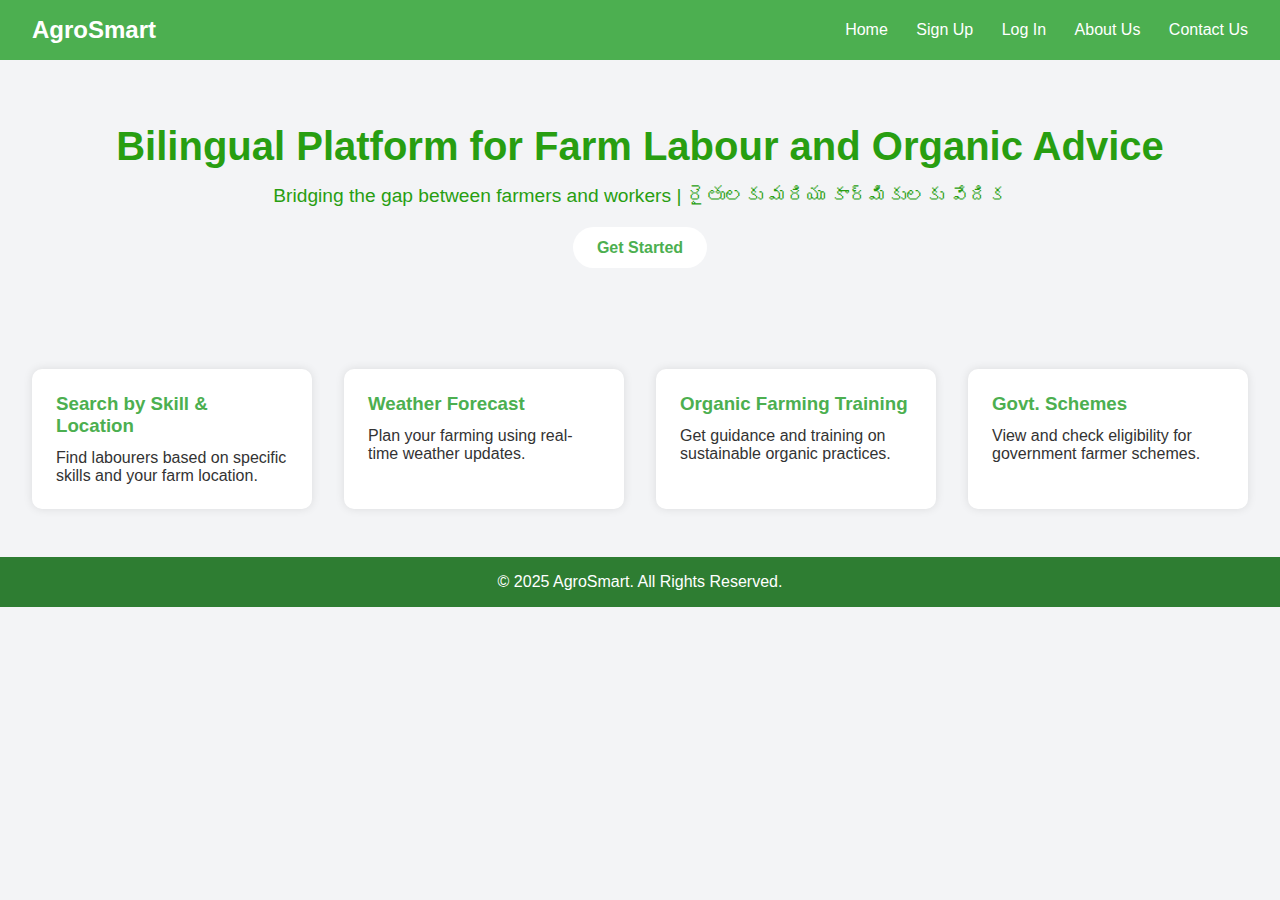
<file: index.html>
<!DOCTYPE html>
<html lang="en">
<head>
  <meta charset="UTF-8" />
  <meta name="viewport" content="width=device-width, initial-scale=1.0"/>
  <title>AgroSmart - Home</title>
  <link rel="stylesheet" href="style.css" />
</head>
<body>
  <header>
    <div class="logo">AgroSmart</div>
    <nav>
      <a href="index.html">Home</a>
      <a href="signup.html">Sign Up</a>
      <a href="login.html">Log In</a>
      <a href="about.html">About Us</a>
      <a href="contact.html">Contact Us</a>
    </nav>
  </header>

  <section class="hero">
    <h1>Bilingual Platform for Farm Labour and Organic Advice</h1>
    <p>Bridging the gap between farmers and workers | రైతులకు మరియు కార్మికులకు వేదిక</p>
    <a href="signup.html" class="btn">Get Started</a>
  </section>

  <section class="features">
    <div class="feature-card">
      <h3>Search by Skill & Location</h3>
      <p>Find labourers based on specific skills and your farm location.</p>
    </div>
    <div class="feature-card">
      <h3>Weather Forecast</h3>
      <p>Plan your farming using real-time weather updates.</p>
    </div>
    <div class="feature-card">
      <h3>Organic Farming Training</h3>
      <p>Get guidance and training on sustainable organic practices.</p>
    </div>
    <div class="feature-card">
      <h3>Govt. Schemes</h3>
      <p>View and check eligibility for government farmer schemes.</p>
    </div>
  </section>

  <footer>
    <p>&copy; 2025 AgroSmart. All Rights Reserved.</p>
  </footer>
</body>
</html>
</file>
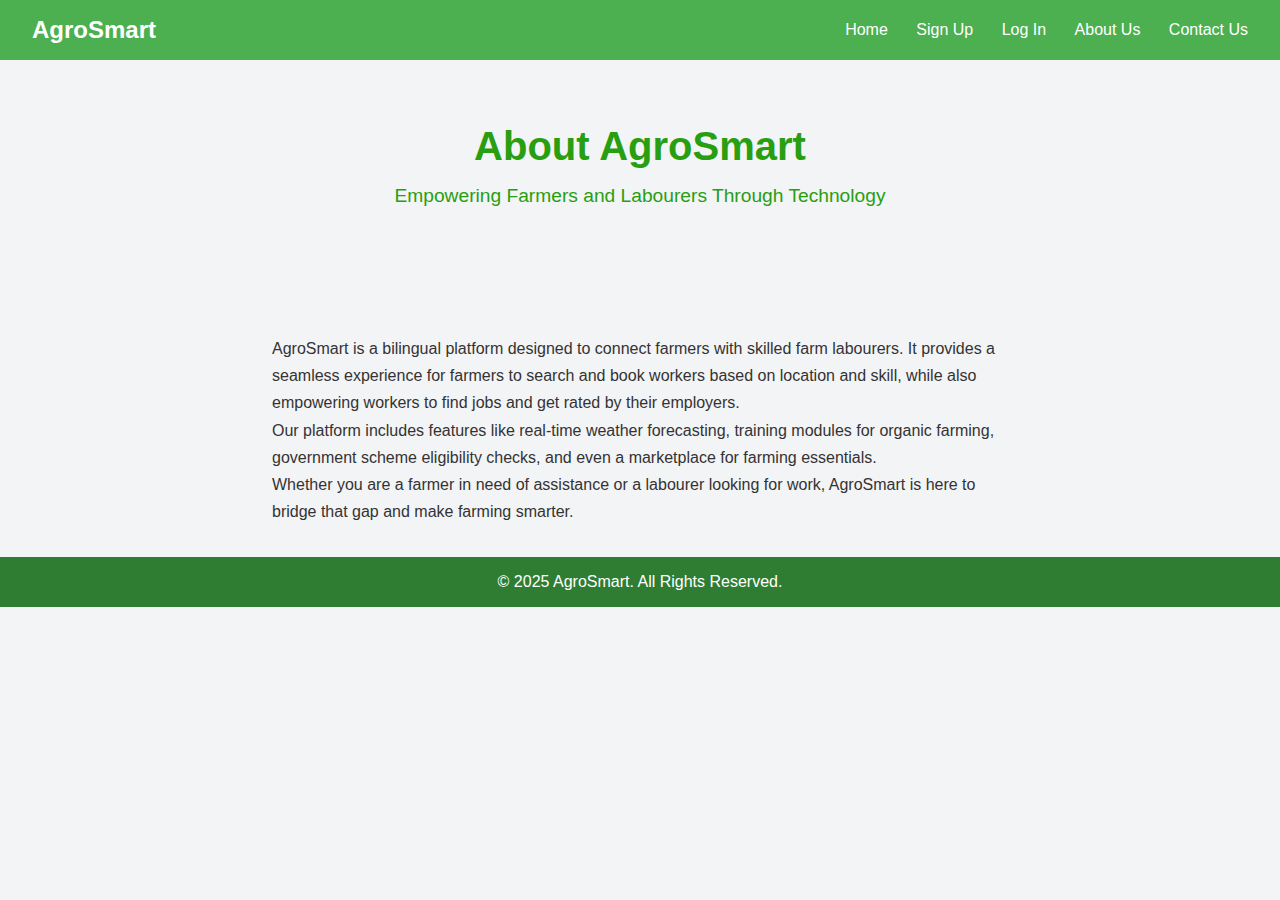
<file: about.html>
<!DOCTYPE html>
<html lang="en">
<head>
  <meta charset="UTF-8" />
  <meta name="viewport" content="width=device-width, initial-scale=1.0"/>
  <title>About Us - AgroSmart</title>
  <link rel="stylesheet" href="style.css" />
</head>
<body>
  <header>
    <div class="logo">AgroSmart</div>
    <nav>
      <a href="index.html">Home</a>
      <a href="signup.html">Sign Up</a>
      <a href="login.html">Log In</a>
      <a href="about.html">About Us</a>
      <a href="contact.html">Contact Us</a>
    </nav>
  </header>

  <section class="hero">
    <h1>About AgroSmart</h1>
    <p>Empowering Farmers and Labourers Through Technology</p>
  </section>

  <section style="padding: 2rem; max-width: 800px; margin: auto; line-height: 1.7;">
    <p>
      AgroSmart is a bilingual platform designed to connect farmers with skilled farm labourers. 
      It provides a seamless experience for farmers to search and book workers based on location 
      and skill, while also empowering workers to find jobs and get rated by their employers.
    </p>
    <p>
      Our platform includes features like real-time weather forecasting, training modules for 
      organic farming, government scheme eligibility checks, and even a marketplace for 
      farming essentials.
    </p>
    <p>
      Whether you are a farmer in need of assistance or a labourer looking for work, 
      AgroSmart is here to bridge that gap and make farming smarter.
    </p>
  </section>

  <footer>
    <p>&copy; 2025 AgroSmart. All Rights Reserved.</p>
  </footer>
</body>
</html>
</file>
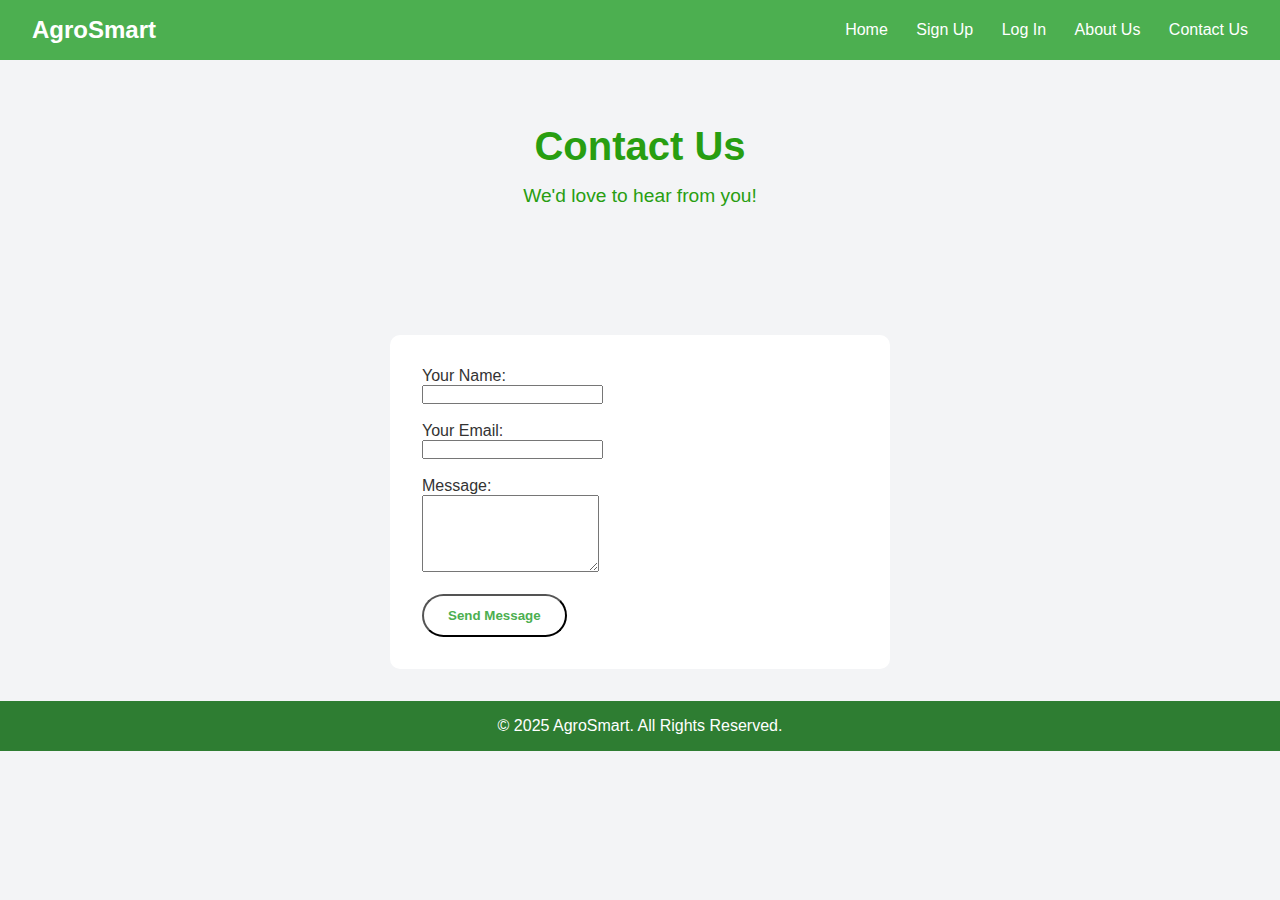
<file: contact.html>
<!DOCTYPE html>
<html lang="en">
<head>
  <meta charset="UTF-8" />
  <meta name="viewport" content="width=device-width, initial-scale=1.0"/>
  <title>Contact Us - AgroSmart</title>
  <link rel="stylesheet" href="style.css" />
</head>
<body>
  <header>
    <div class="logo">AgroSmart</div>
    <nav>
      <a href="index.html">Home</a>
      <a href="signup.html">Sign Up</a>
      <a href="login.html">Log In</a>
      <a href="about.html">About Us</a>
      <a href="contact.html">Contact Us</a>
    </nav>
  </header>

  <section class="hero">
    <h1>Contact Us</h1>
    <p>We'd love to hear from you!</p>
  </section>

  <section style="padding: 2rem;">
    <form style="max-width: 500px; margin: auto; background: white; padding: 2rem; border-radius: 10px;">
      <label for="name">Your Name:</label><br/>
      <input type="text" id="name" name="name" required><br/><br/>

      <label for="email">Your Email:</label><br/>
      <input type="email" id="email" name="email" required><br/><br/>

      <label for="message">Message:</label><br/>
      <textarea id="message" name="message" rows="5" required></textarea><br/><br/>

      <button class="btn" type="submit">Send Message</button>
    </form>
  </section>

  <footer>
    <p>&copy; 2025 AgroSmart. All Rights Reserved.</p>
  </footer>
</body>
</html>
</file>
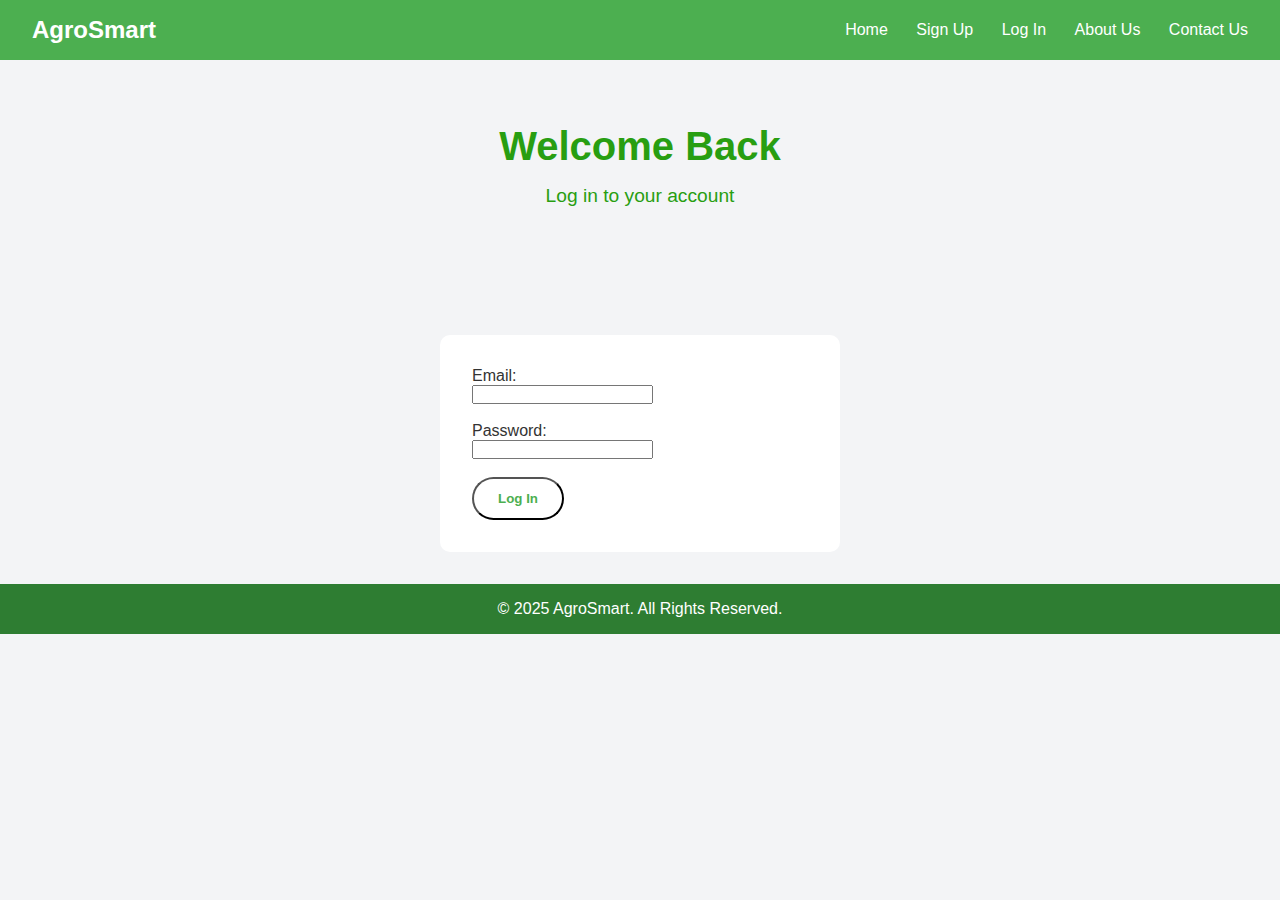
<file: login.html>
<!DOCTYPE html>
<html lang="en">
<head>
  <meta charset="UTF-8" />
  <meta name="viewport" content="width=device-width, initial-scale=1.0"/>
  <title>Login - AgroSmart</title>
  <link rel="stylesheet" href="style.css" />
</head>
<body>
  <header>
    <div class="logo">AgroSmart</div>
    <nav>
      <a href="index.html">Home</a>
      <a href="signup.html">Sign Up</a>
      <a href="login.html">Log In</a>
      <a href="about.html">About Us</a>
      <a href="contact.html">Contact Us</a>
    </nav>
  </header>

  <section class="hero">
    <h1>Welcome Back</h1>
    <p>Log in to your account</p>
  </section>

  <section style="padding: 2rem;">
    <form style="max-width: 400px; margin: auto; background: white; padding: 2rem; border-radius: 10px;">
      <label for="email">Email:</label><br/>
      <input type="email" id="email" name="email" required><br/><br/>

      <label for="password">Password:</label><br/>
      <input type="password" id="password" name="password" required><br/><br/>

      <button class="btn" type="submit">Log In</button>
    </form>
  </section>

  <footer>
    <p>&copy; 2025 AgroSmart. All Rights Reserved.</p>
  </footer>
</body>
</html>
</file>
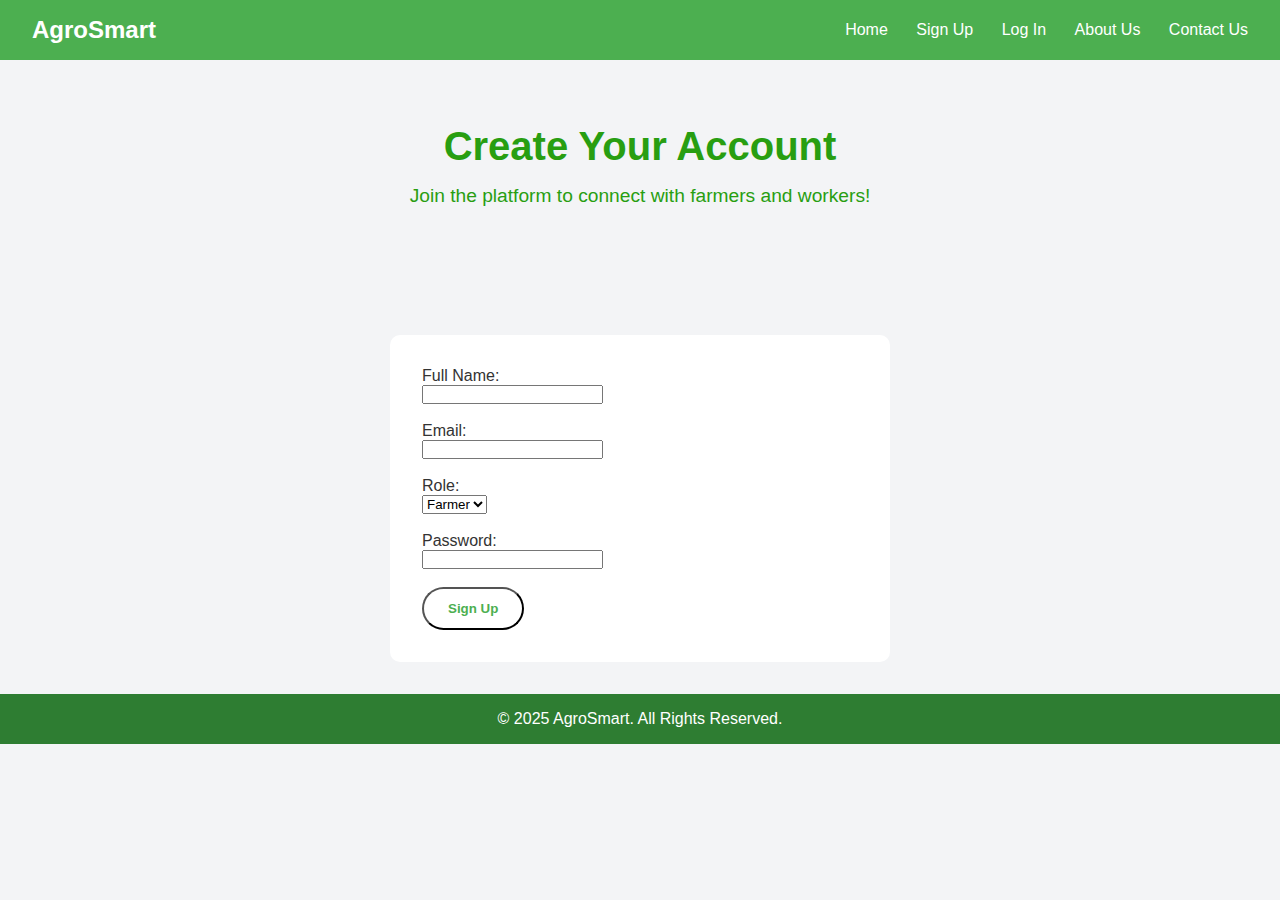
<file: signup.html>
<!DOCTYPE html>
<html lang="en">
<head>
  <meta charset="UTF-8" />
  <meta name="viewport" content="width=device-width, initial-scale=1.0"/>
  <title>Sign Up - AgroSmart</title>
  <link rel="stylesheet" href="style.css" />
</head>
<body>
  <header>
    <div class="logo">AgroSmart</div>
    <nav>
      <a href="index.html">Home</a>
      <a href="signup.html">Sign Up</a>
      <a href="login.html">Log In</a>
      <a href="about.html">About Us</a>
      <a href="contact.html">Contact Us</a>
    </nav>
  </header>

  <section class="hero">
    <h1>Create Your Account</h1>
    <p>Join the platform to connect with farmers and workers!</p>
  </section>

  <section style="padding: 2rem;">
    <form style="max-width: 500px; margin: auto; background: white; padding: 2rem; border-radius: 10px;">
      <label for="name">Full Name:</label><br/>
      <input type="text" id="name" name="name" required><br/><br/>
      
      <label for="email">Email:</label><br/>
      <input type="email" id="email" name="email" required><br/><br/>

      <label for="role">Role:</label><br/>
      <select id="role" name="role" required>
        <option value="farmer">Farmer</option>
        <option value="worker">Worker</option>
      </select><br/><br/>

      <label for="password">Password:</label><br/>
      <input type="password" id="password" name="password" required><br/><br/>

      <button class="btn" type="submit">Sign Up</button>
    </form>
  </section>

  <footer>
    <p>&copy; 2025 AgroSmart. All Rights Reserved.</p>
  </footer>
</body>
</html>
</file>
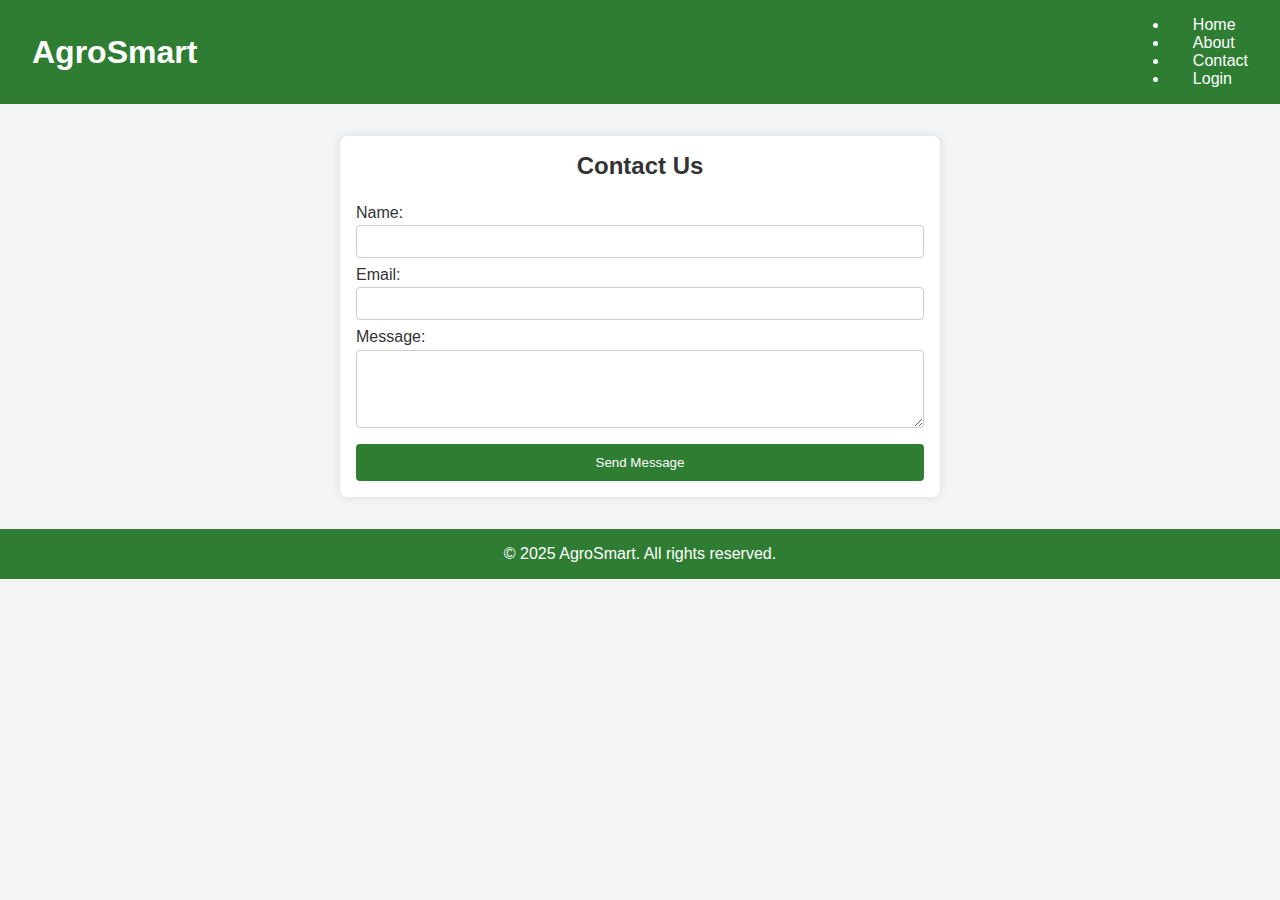
<file: AgroSmart/contact.html>
<!DOCTYPE html>
<html lang="en">
<head>
    <meta charset="UTF-8">
    <meta name="viewport" content="width=device-width, initial-scale=1.0">
    <title>AgroSmart - Contact</title>
    <link rel="stylesheet" href="style.css">
    <link rel="stylesheet" href="contact.css">
</head>
<body>
    <header>
        <h1>AgroSmart</h1>
        <nav>
            <ul>
                <li><a href="index.html">Home</a></li>
                <li><a href="about.html">About</a></li>
                <li><a href="contact.html" class="active">Contact</a></li>
                <li><a href="login.html">Login</a></li>
            </ul>
        </nav>
    </header>

    <main class="contact-container">
        <h2>Contact Us</h2>
        <form id="contactForm">
            <label for="name">Name:</label>
            <input type="text" id="name" name="name" required>

            <label for="email">Email:</label>
            <input type="email" id="email" name="email" required>

            <label for="message">Message:</label>
            <textarea id="message" name="message" rows="4" required></textarea>

            <button type="submit">Send Message</button>
        </form>
    </main>

    <footer>
        <p>&copy; 2025 AgroSmart. All rights reserved.</p>
    </footer>

    <script src="contact.js"></script>
</body>
</html>
</file>
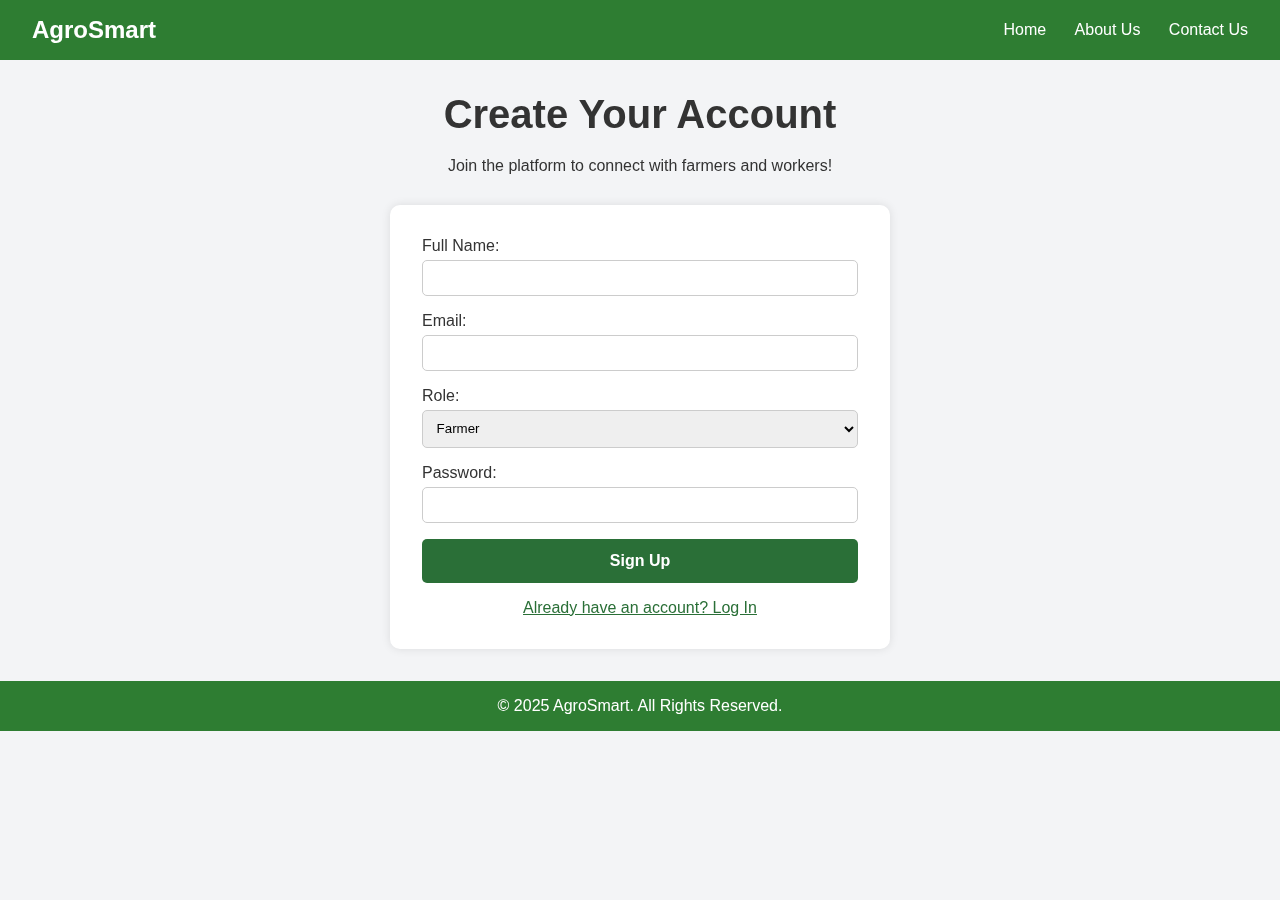
<file: AgroSmart/login.html>
<!DOCTYPE html>
<html lang="en">
<head>
  <meta charset="UTF-8" />
  <meta name="viewport" content="width=device-width, initial-scale=1.0"/>
  <title>Auth - AgroSmart</title>
  <link rel="stylesheet" href="style.css" />
  <link rel="stylesheet" href="login.css" />
</head>
<body>
  <!-- Header -->
  <header>
    <div class="logo">AgroSmart</div>
    <nav>
      <a href="index.html" class="nav-link">Home</a>
      <a href="about.html" class="nav-link">About Us</a>
      <a href="contact.html" class="nav-link">Contact Us</a>
    </nav>
  </header>

  <!-- Auth Forms -->
  <section class="auth-section">
    <h1 id="form-title">Create Your Account</h1>
    <p id="form-desc">Join the platform to connect with farmers and workers!</p>

    <div class="form-container">
      <!-- Sign Up Form -->
      <form id="signup-form">
        <label for="name">Full Name:</label>
        <input type="text" id="name" name="name" required />

        <label for="email-signup">Email:</label>
        <input type="email" id="email-signup" name="email" required />

        <label for="role">Role:</label>
        <select id="role" name="role" required>
          <option value="farmer">Farmer</option>
          <option value="worker">Worker</option>
        </select>

        <label for="password-signup">Password:</label>
        <input type="password" id="password-signup" name="password" required />

        <button class="btn" type="submit">Sign Up</button>
      </form>

      <!-- Log In Form -->
      <form id="login-form" class="hidden">
        <label for="email-login">Email:</label>
        <input type="email" id="email-login" name="email" required />

        <label for="password-login">Password:</label>
        <input type="password" id="password-login" name="password" required />

        <button class="btn" type="submit">Log In</button>
      </form>

      <!-- Toggle Link -->
      <div class="toggle-link" onclick="toggleForm()">Already have an account? Log In</div>
    </div>
  </section>

  <!-- Footer -->
  <footer>
    <p>&copy; 2025 AgroSmart. All Rights Reserved.</p>
  </footer>

  <script src="login.js"></script>
</body>
</html>
</file>
<file: style.css>
* {
  margin: 0;
  padding: 0;
  box-sizing: border-box;
  font-family: 'Segoe UI', sans-serif;
}

body {
  background-color: #f3f4f6;
  color: #333;
}

header {
  display: flex;
  justify-content: space-between;
  padding: 1rem 2rem;
  background-color: #4CAF50;
  color: white;
  align-items: center;
}

.logo {
  font-size: 1.5rem;
  font-weight: bold;
}

nav a {
  color: white;
  text-decoration: none;
  margin-left: 1.5rem;
}

nav a:hover {
  text-decoration: underline;
}

.hero {
  text-align: center;
  padding: 4rem 2rem;
  color: rgb(40, 158, 17);
}

.hero h1 {
  font-size: 2.5rem;
  margin-bottom: 1rem;
}

.hero p {
  font-size: 1.2rem;
  margin-bottom: 2rem;
}

.btn {
  background-color: #fff;
  color: #4CAF50;
  padding: 0.75rem 1.5rem;
  border-radius: 25px;
  text-decoration: none;
  font-weight: bold;
}

.btn:hover {
  background-color: #e0ffe3;
}

.features {
  display: grid;
  grid-template-columns: repeat(auto-fit, minmax(250px, 1fr));
  gap: 2rem;
  padding: 3rem 2rem;
}

.feature-card {
  background-color: white;
  padding: 1.5rem;
  border-radius: 10px;
  box-shadow: 0 0 10px rgba(0, 0, 0, 0.1);
}

.feature-card h3 {
  margin-bottom: 0.75rem;
  color: #4CAF50;
}

footer {
  text-align: center;
  padding: 1rem;
  background-color: #2e7d32;
  color: white;
}
</file>
<file: AgroSmart/style.css>
* {
  margin: 0;
  padding: 0;
  box-sizing: border-box;
  font-family: 'Segoe UI', sans-serif;
}

body {
  background-color: #f3f4f6;
  color: #333;
}

header {
  display: flex;
  justify-content: space-between;
  padding: 1rem 2rem;
  background-color: #2e7d32;
  color: white;
  align-items: center;
}

.logo {
  font-size: 1.5rem;
  font-weight: bold;
  background-color: #2e7d32;
}

nav a {
  color: white;
  text-decoration: none;
  margin-left: 1.5rem;
}

nav a:hover {
  text-decoration: underline;
}

.hero {
  text-align: center;
  padding: 4rem 2rem;
  color: rgb(40, 158, 17);
}

.hero h1 {
  font-size: 2.5rem;
  margin-bottom: 1rem;
}

.hero p {
  font-size: 1.2rem;
  margin-bottom: 2rem;
}

.btn {
  background-color: #fff;
  color: #4CAF50;
  padding: 0.75rem 1.5rem;
  border-radius: 25px;
  text-decoration: none;
  font-weight: bold;
}

.btn:hover {
  background-color: #e0ffe3;
}

.features {
  display: grid;
  grid-template-columns: repeat(auto-fit, minmax(250px, 1fr));
  gap: 2rem;
  padding: 3rem 2rem;
}

.feature-card {
  background-color: white;
  padding: 1.5rem;
  border-radius: 10px;
  box-shadow: 0 0 10px rgba(0, 0, 0, 0.1);
}

.feature-card h3 {
  margin-bottom: 0.75rem;
  color: #4CAF50;
}

footer {
  text-align: center;
  padding: 1rem;
  background-color: #2e7d32;
  color: white;
}
</file>
<file: AgroSmart/contact.css>
.contact-container {
    max-width: 600px;
    margin: 2rem auto;
    padding: 1rem;
    background: white;
    border-radius: 8px;
    box-shadow: 0 0 10px rgba(0, 0, 0, 0.1);
}

.contact-container h2 {
    text-align: center;
    margin-bottom: 1rem;
}

.contact-container form {
    display: flex;
    flex-direction: column;
}

.contact-container label {
    margin-top: 0.5rem;
}

.contact-container input,
.contact-container textarea {
    padding: 0.5rem;
    margin-top: 0.2rem;
    border: 1px solid #ccc;
    border-radius: 4px;
}

.contact-container button {
    margin-top: 1rem;
    padding: 0.7rem;
    background: #2e7d32;
    color: white;
    border: none;
    border-radius: 4px;
    cursor: pointer;
}

.contact-container button:hover {
    background: #256328;
}
</file>
<file: AgroSmart/login.css>
body {
  background-image: url(https://t4.ftcdn.net/jpg/08/45/83/87/360_F_845838748_NO5KLuCMKqUmdxz9HSQ8P7WVXRjpXoeA.jpg);
  background-repeat: no-repeat;
  background-size: cover;
  backdrop-filter: blur(5px);
}

.nav-link {
  text-decoration: none;
}

.auth-section {
  padding: 2rem;
}

#form-title {
  text-align: center;
  font-weight: 700;
  margin-bottom: 20px;
  font-size: 40px;
}

#form-desc {
  text-align: center;
  font-weight: 500;
  margin-bottom: 30px;
}

.form-container {
  max-width: 500px;
  margin: auto;
  background: white;
  padding: 2rem;
  border-radius: 10px;
  box-shadow: 0 0 10px rgba(0,0,0,0.1);
}

.toggle-link {
  text-align: center;
  margin-top: 1rem;
  cursor: pointer;
  color: #2a6f37;
  text-decoration: underline;
}

.hidden {
  display: none;
}

input, select, textarea {
  width: 100%;
  padding: 0.6rem;
  margin-top: 0.3rem;
  margin-bottom: 1rem;
  border: 1px solid #ccc;
  border-radius: 5px;
}

button.btn {
  width: 100%;
  padding: 0.8rem;
  background-color: #2a6f37;
  color: white;
  border: none;
  border-radius: 5px;
  font-size: 1rem;
  cursor: pointer;
}

button.btn:hover {
  background-color: #245b2f;
}
</file>
